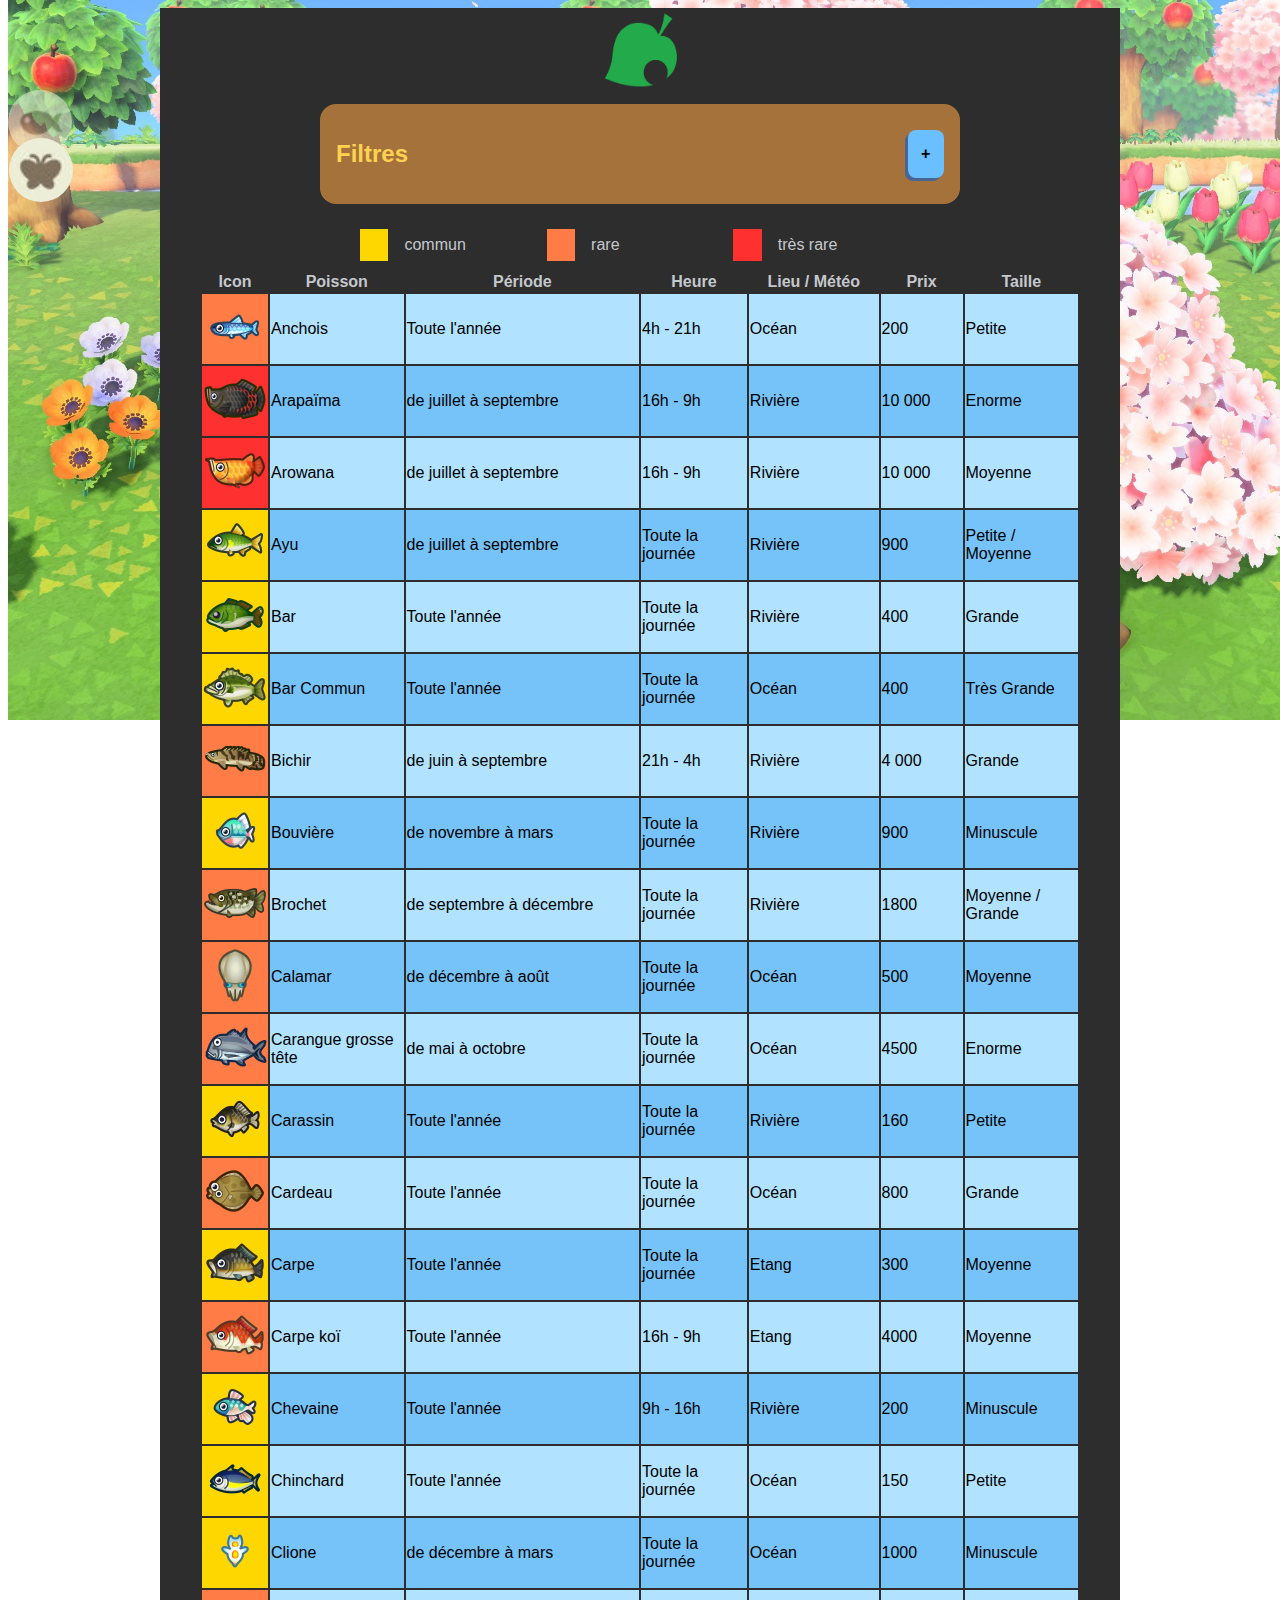
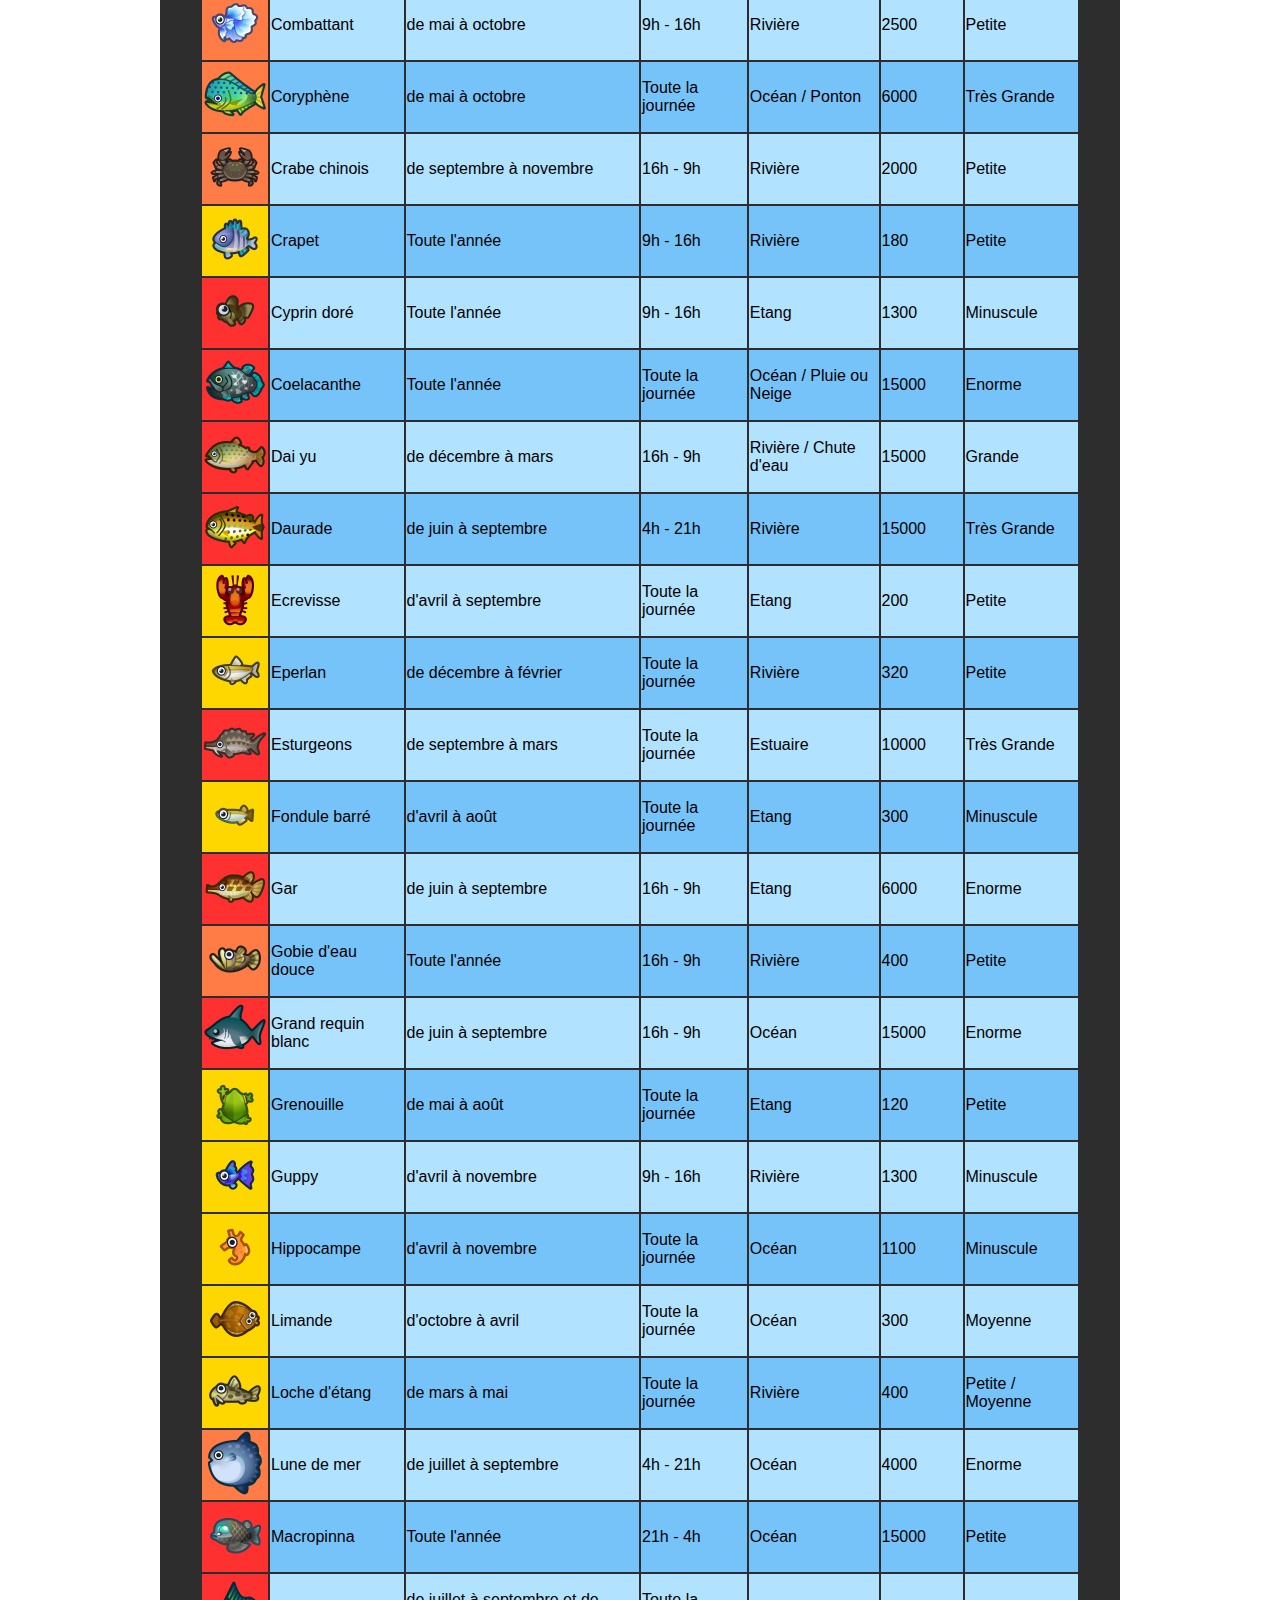
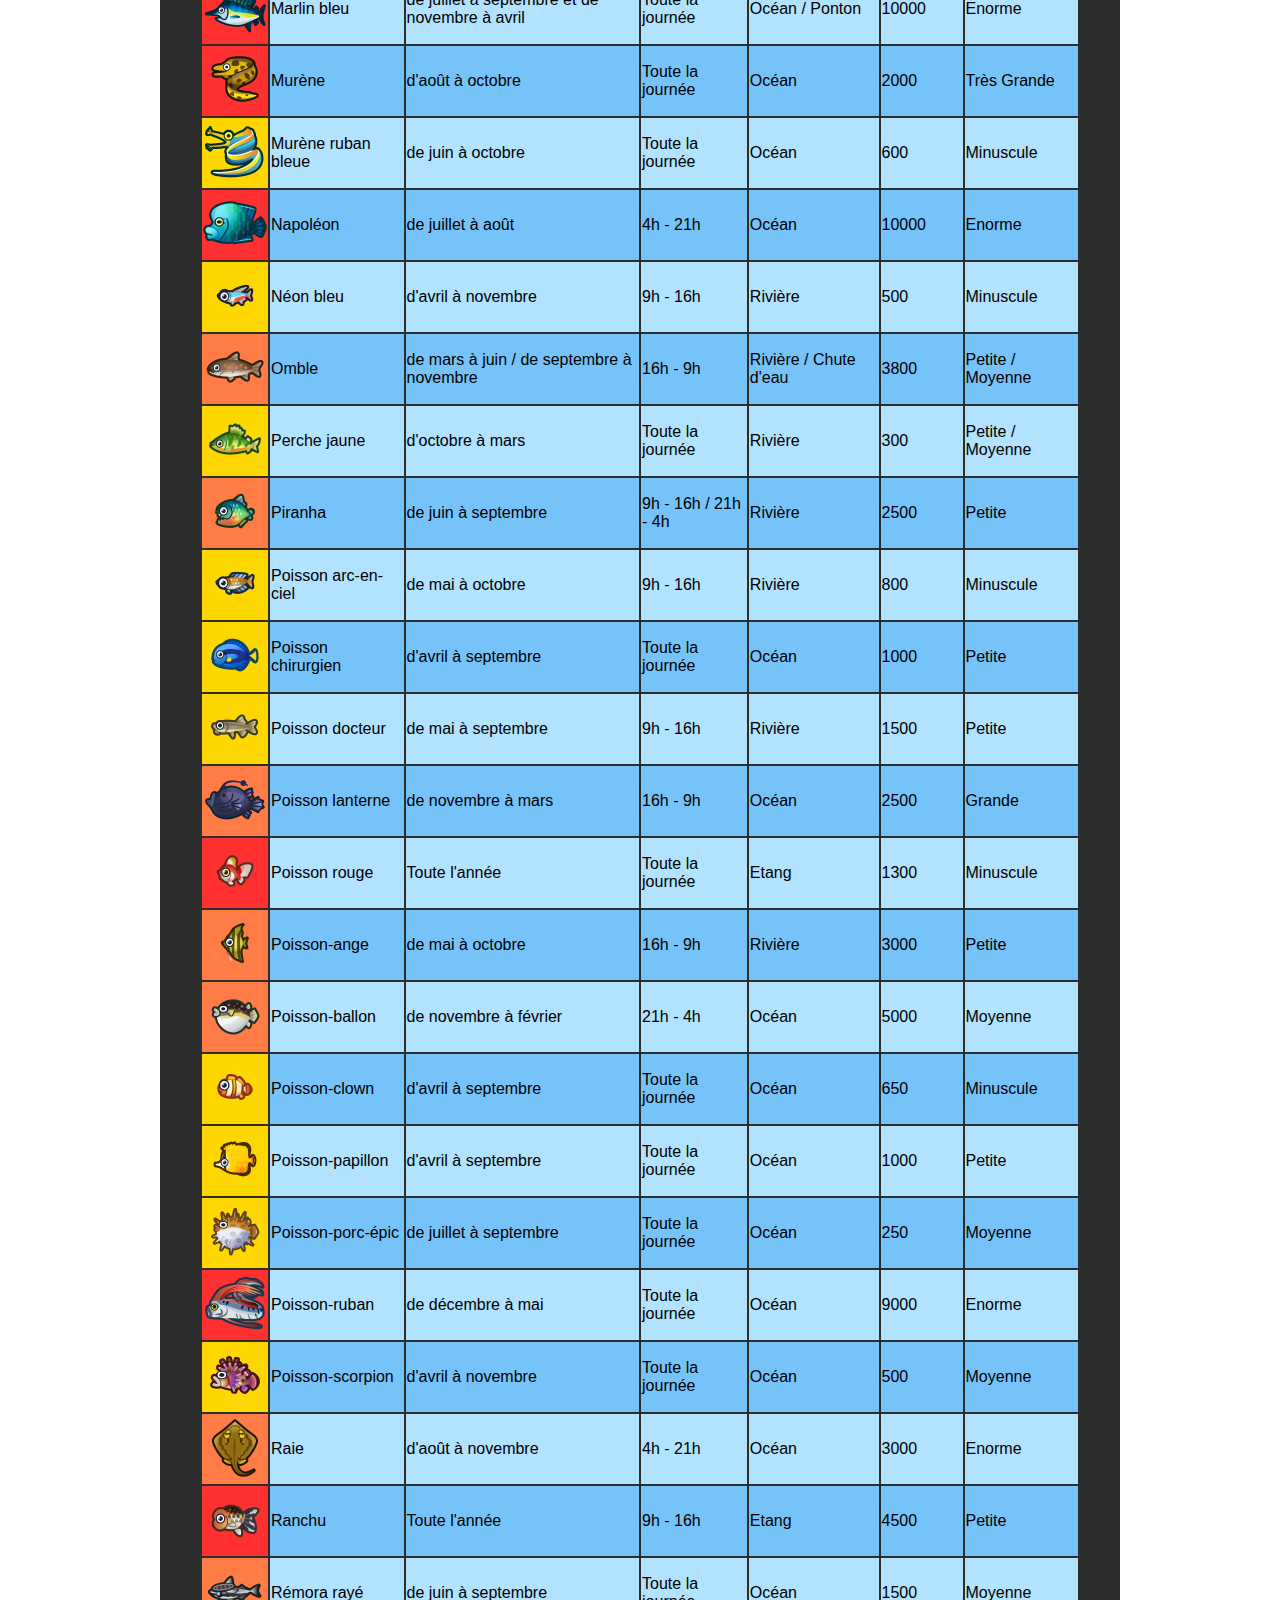
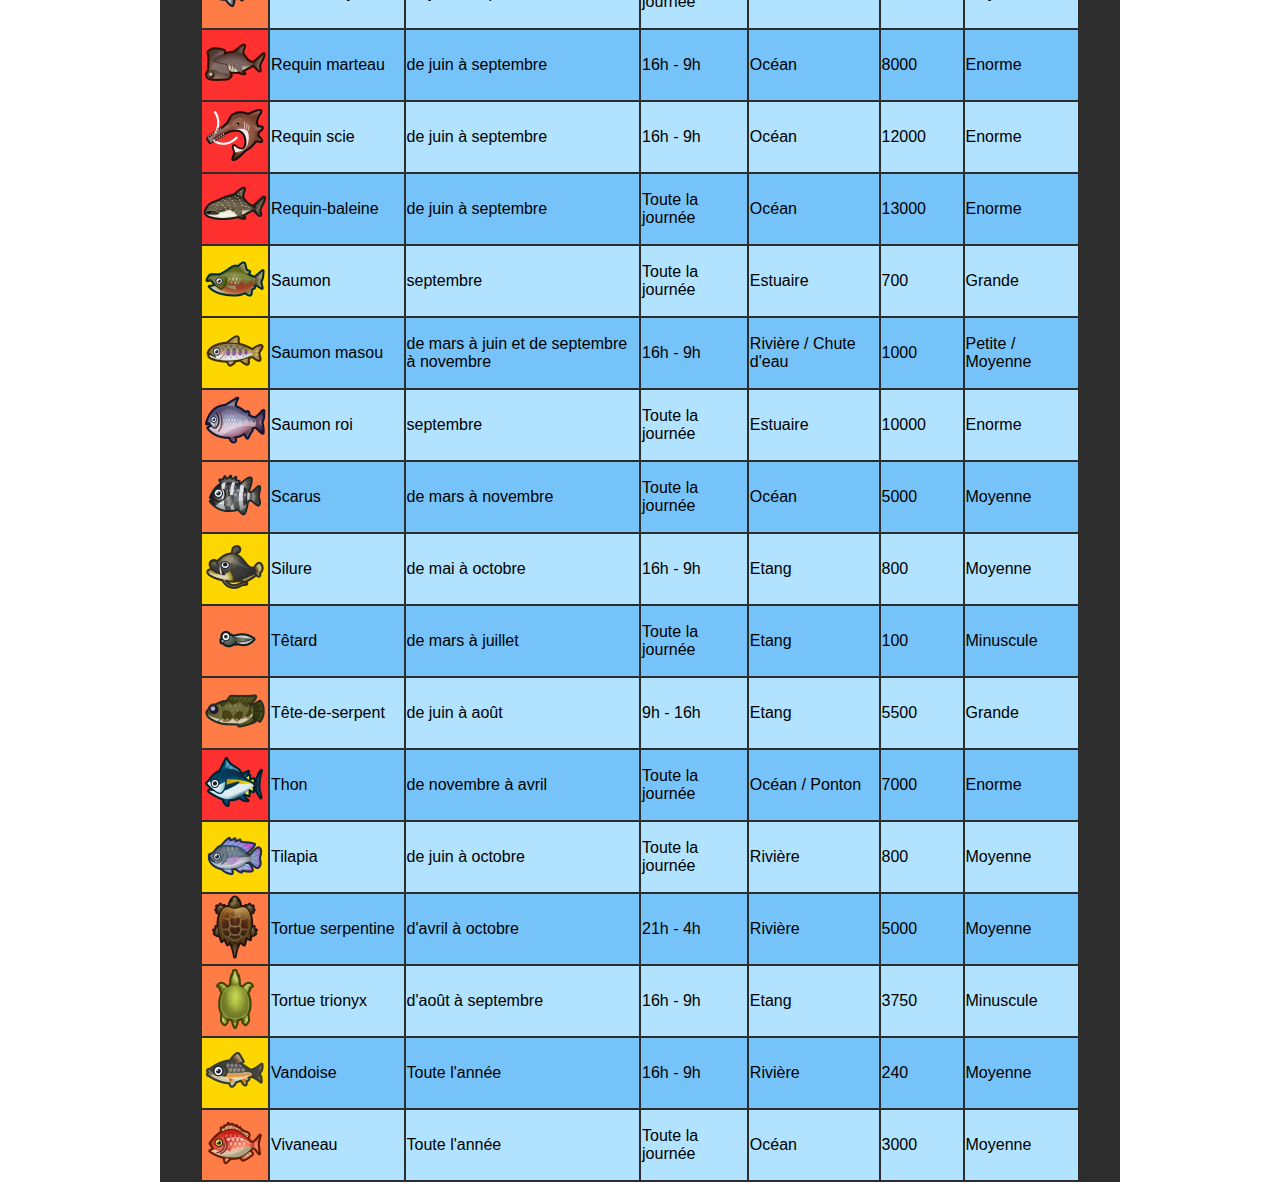
<file: index.html>
<!DOCTYPE html>
<html lang="fr">
<head>
    <meta charset="UTF-8">
    <title>Title</title>
    <link rel="stylesheet" href="style.css">
    <script src="poisson.js"></script>
</head>
<body>
    <div class="container">
    <div>
        <img id="logo" src="img/nook_icon.png" alt="animal crossing logo">
    </div>
    <div class="cn_filtres">
        <div class="filtres">
            <h2 style="width: 35em; color: #fed150">Filtres</h2>
            <button id="buttonExtend" onclick="afficherLesFiltres()">+</button>
        </div>
        <form class="les_filtres" id="les_filtres">
            <label>
                <input type="checkbox" name="Aujourdhui" value="Aujourdhui">Afficher les poissons disponible aujourd'hui
            </label>
            <br>
            <label>
                <input type="checkbox" name="Maintenant" value="Maintenant">Afficher les poissons disponible maintenant
            </label>
            <br>
            <label>
                <select id="lieu">
                    <option value="-1" selected>Lieu d'apparition</option>
                    <option value="0">Océan</option>
                    <option value="1">Rivière</option>
                    <option value="2">Etang</option>
                    <option value="3">Chute d'eau</option>
                    <option value="4">Estuaire</option>
                    <option value="5">Pluie ou Neige</option>
                    <option value="6">Ponton</option>
                </select>
            </label>

            <h4><U>Heure de présence</U></h4>
            <table class="tableau_heure" id="tableau_heure">
                <tbody>
                    <tr>
                        <td><button class="bouton_heure">0h</button></td>
                        <td><button class="bouton_heure">1h</button></td>
                        <td><button class="bouton_heure">2h</button></td>
                        <td><button class="bouton_heure">3h</button></td>
                        <td><button class="bouton_heure">4h</button></td>
                        <td><button class="bouton_heure">5h</button></td>
                    </tr>
                    <tr>
                        <td><button class="bouton_heure">6h</button></td>
                        <td><button class="bouton_heure">7h</button></td>
                        <td><button class="bouton_heure">8h</button></td>
                        <td><button class="bouton_heure">9h</button></td>
                        <td><button class="bouton_heure">10h</button></td>
                        <td><button class="bouton_heure">11h</button></td>
                    </tr>
                    <tr>
                        <td><button class="bouton_heure">12h</button></td>
                        <td><button class="bouton_heure">13h</button></td>
                        <td><button class="bouton_heure">14h</button></td>
                        <td><button class="bouton_heure">15h</button></td>
                        <td><button class="bouton_heure">16h</button></td>
                        <td><button class="bouton_heure">17h</button></td>
                    </tr>
                    <tr>
                        <td><button class="bouton_heure">18h</button></td>
                        <td><button class="bouton_heure">19h</button></td>
                        <td><button class="bouton_heure">20h</button></td>
                        <td><button class="bouton_heure">21h</button></td>
                        <td><button class="bouton_heure">22h</button></td>
                        <td><button class="bouton_heure">23h</button></td>
                    </tr>
                </tbody>
            </table>
            <h4><U>Mois de présence</U></h4>
            <table class="tableau_mois" id="tableau_mois">
                <tbody>
                <tr>
                    <td><button value="0" class="bouton_mois">janvier</button></td>
                    <td><button value="1" class="bouton_mois">février</button></td>
                    <td><button value="2" class="bouton_mois">mars</button></td>
                    <td><button value="3" class="bouton_mois">avril</button></td>
                </tr>
                <tr>
                    <td><button value="4" class="bouton_mois">mai</button></td>
                    <td><button value="5" class="bouton_mois">juin</button></td>
                    <td><button value="6" class="bouton_mois">juillet</button></td>
                    <td><button value="7" class="bouton_mois">août</button></td>
                </tr>
                <tr>
                    <td><button value="8" class="bouton_mois">septembre</button></td>
                    <td><button value="9" class="bouton_mois">octobre</button></td>
                    <td><button value="10" class="bouton_mois">novembre</button></td>
                    <td><button value="11" class="bouton_mois">décembre</button></td>
                </tr>
                </tbody>
            </table>

            <input type="submit" value="Filtrer">
        </form>
    </div>

    <div class="cn_rarete">
        <div class="rarete" style="background-color:#ffd700"></div>
        <p class="rarete_tiltle">commun</p>
        <div class="rarete" style="background-color:#ff7c47"></div>
        <p class="rarete_tiltle">rare</p>
        <div class="rarete" style="background-color:#ff3030"></div>
        <p class="rarete_tiltle">très rare</p>
    </div>
    <div style="margin: 0 auto; width: 14em">
        <button id="suppr_filtres" onclick="clear_filter()">Supprimer les filtres</button>
    </div>
    <table class="tableau">
        <thead>
            <tr>
                <th class="titres_tableau_poisson" onclick="trierParRarete()">Icon</th>
                <th class="titres_tableau_poisson" onclick="trierParNom()">Poisson</th>
                <th>Période</th>
                <th>Heure</th>
                <th class="titres_tableau_poisson" onclick="trierParLieu()">Lieu / Météo</th>
                <th class="titres_tableau_poisson" onclick="trierParPrix()" style="width: 5em">Prix</th>
                <th class="titres_tableau_poisson" onclick="trierParTaille()">Taille</th>
            </tr>
        </thead>
        <tbody id="tab">
        </tbody>
    </table>
    </div>
    <div id="floating_selection">
        <img style="z-index: 3; filter: opacity(50%);" onclick="" id="floating_selection1" src="img/poissons.jpg" alt="icone poisson">
        <a href="insects.html"><img style="z-index: 3; filter: opacity(100%);" onclick="" id="floating_selection2" src="img/insectes.jpg" alt="icone insecte"></a>
    </div>
    <img src="img/Animal-Crossing-fond2.jpg" alt="Animal crossing fond" id="fond">
</body>
</html>
</file>
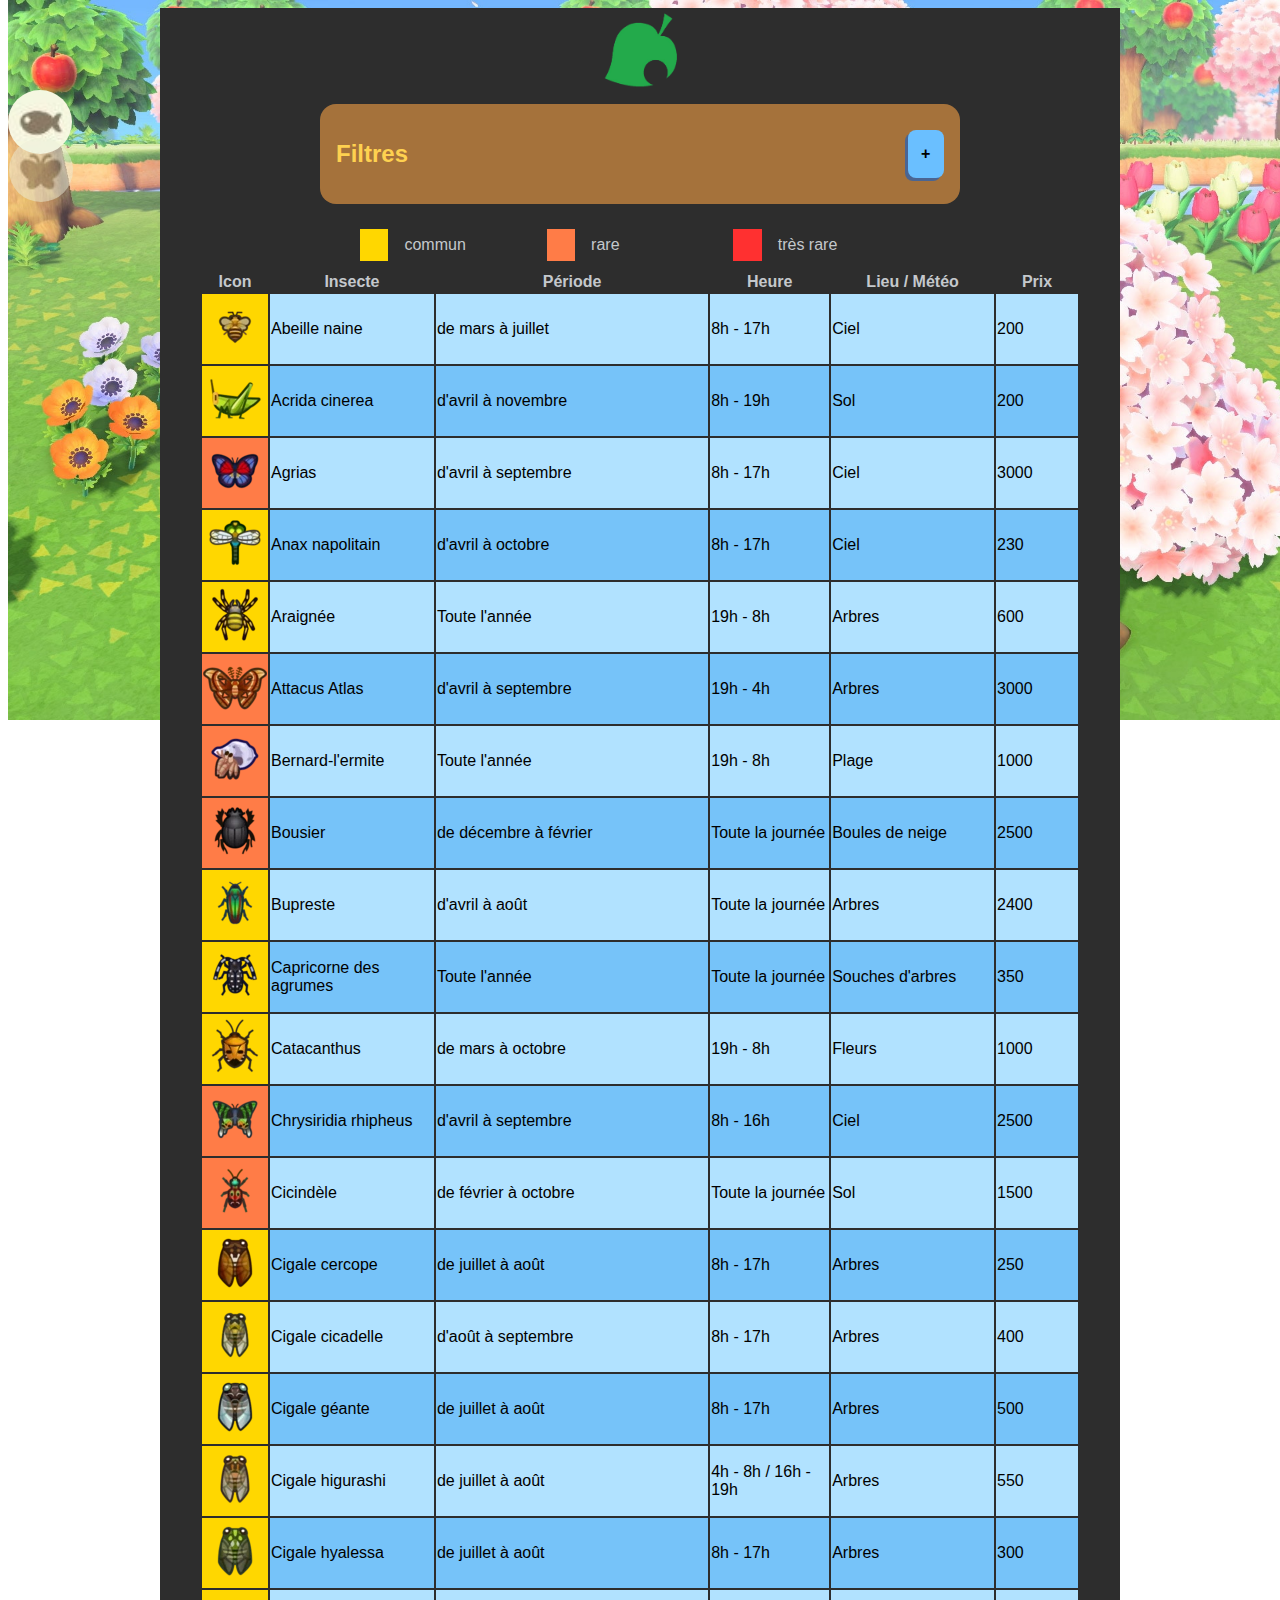
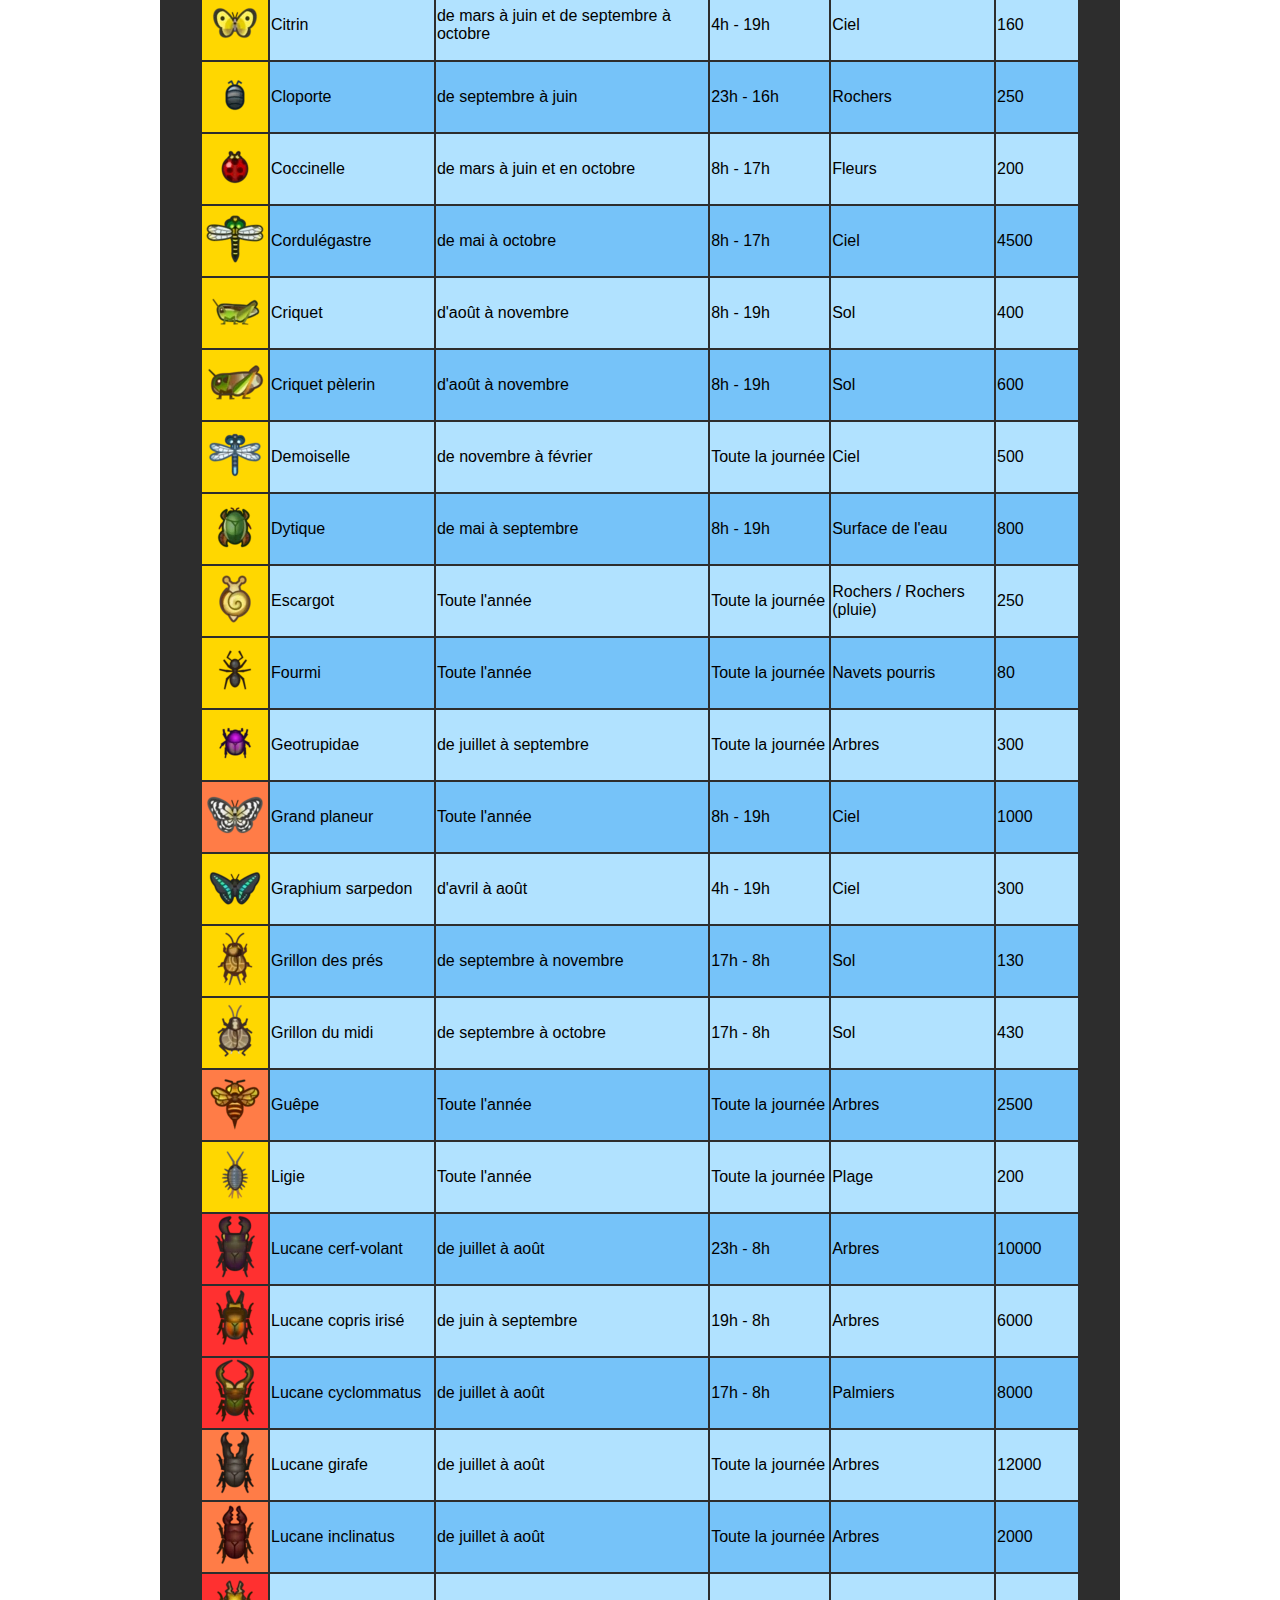
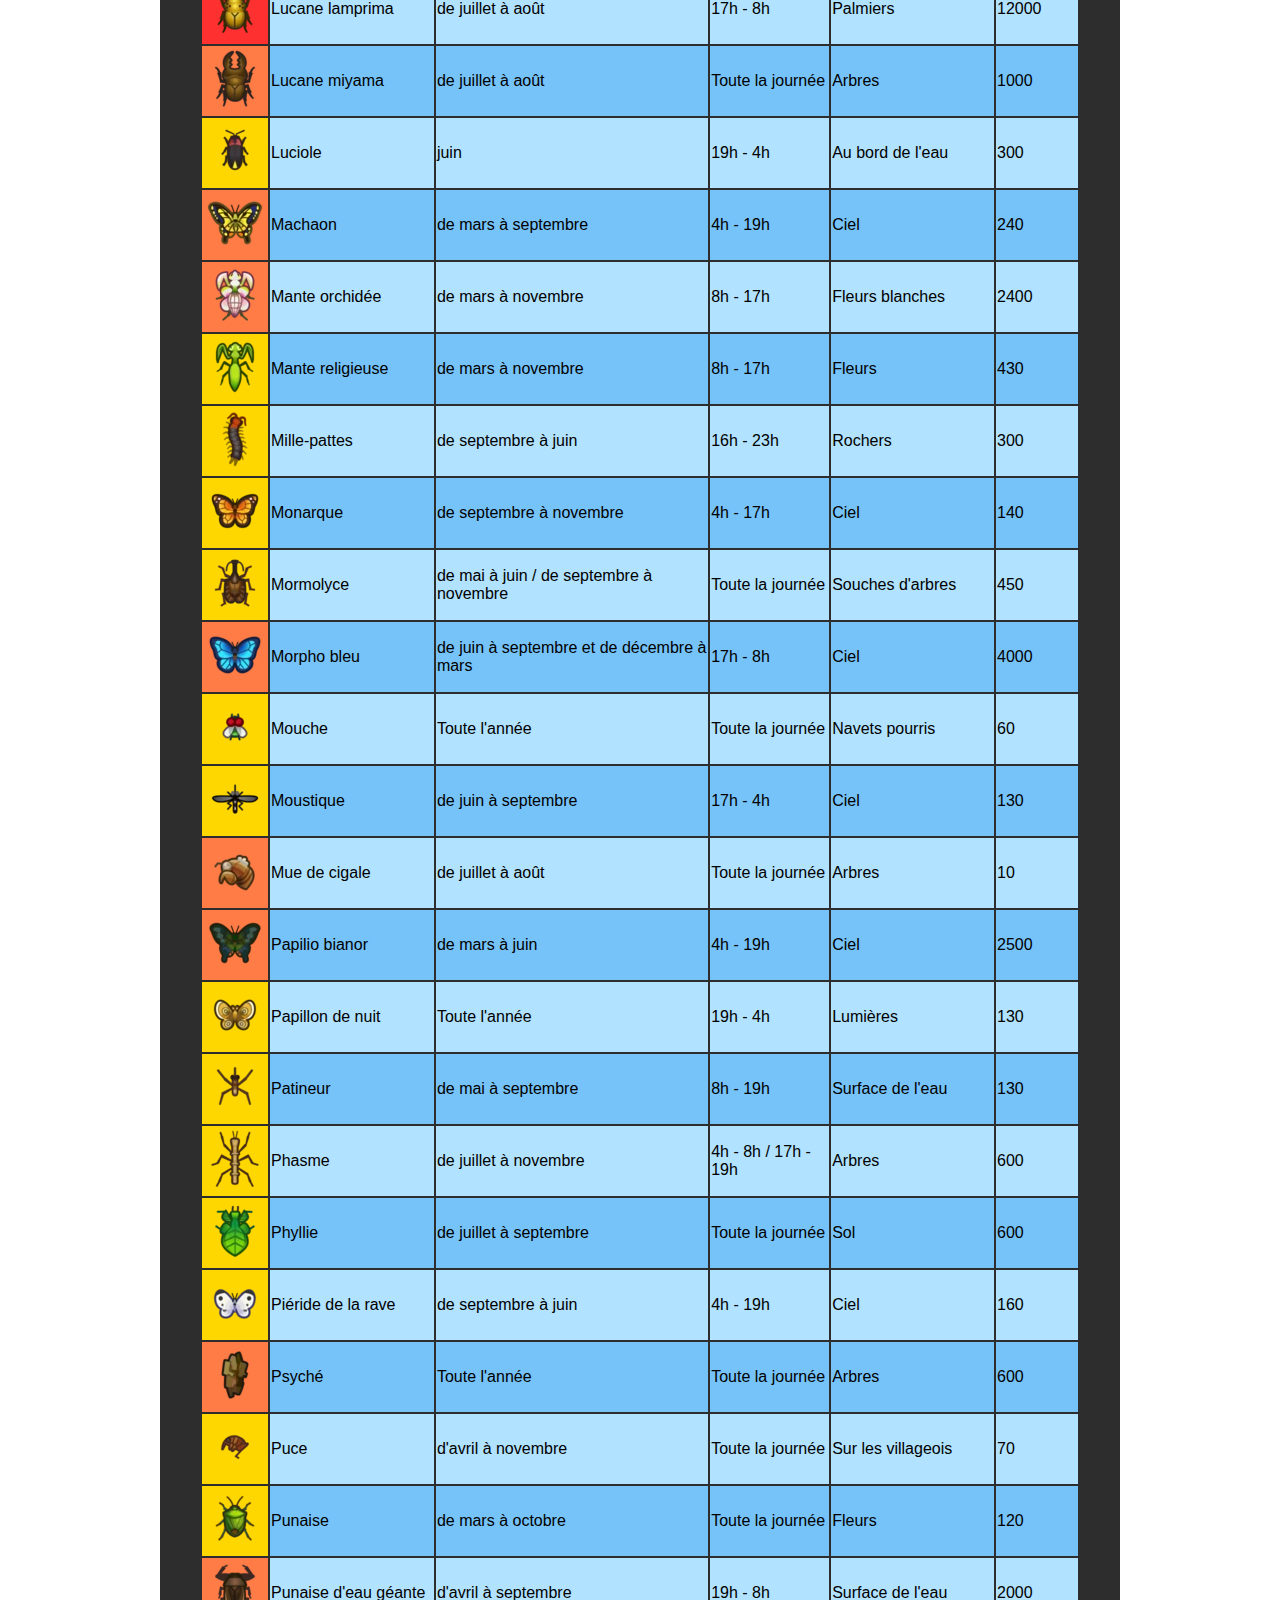
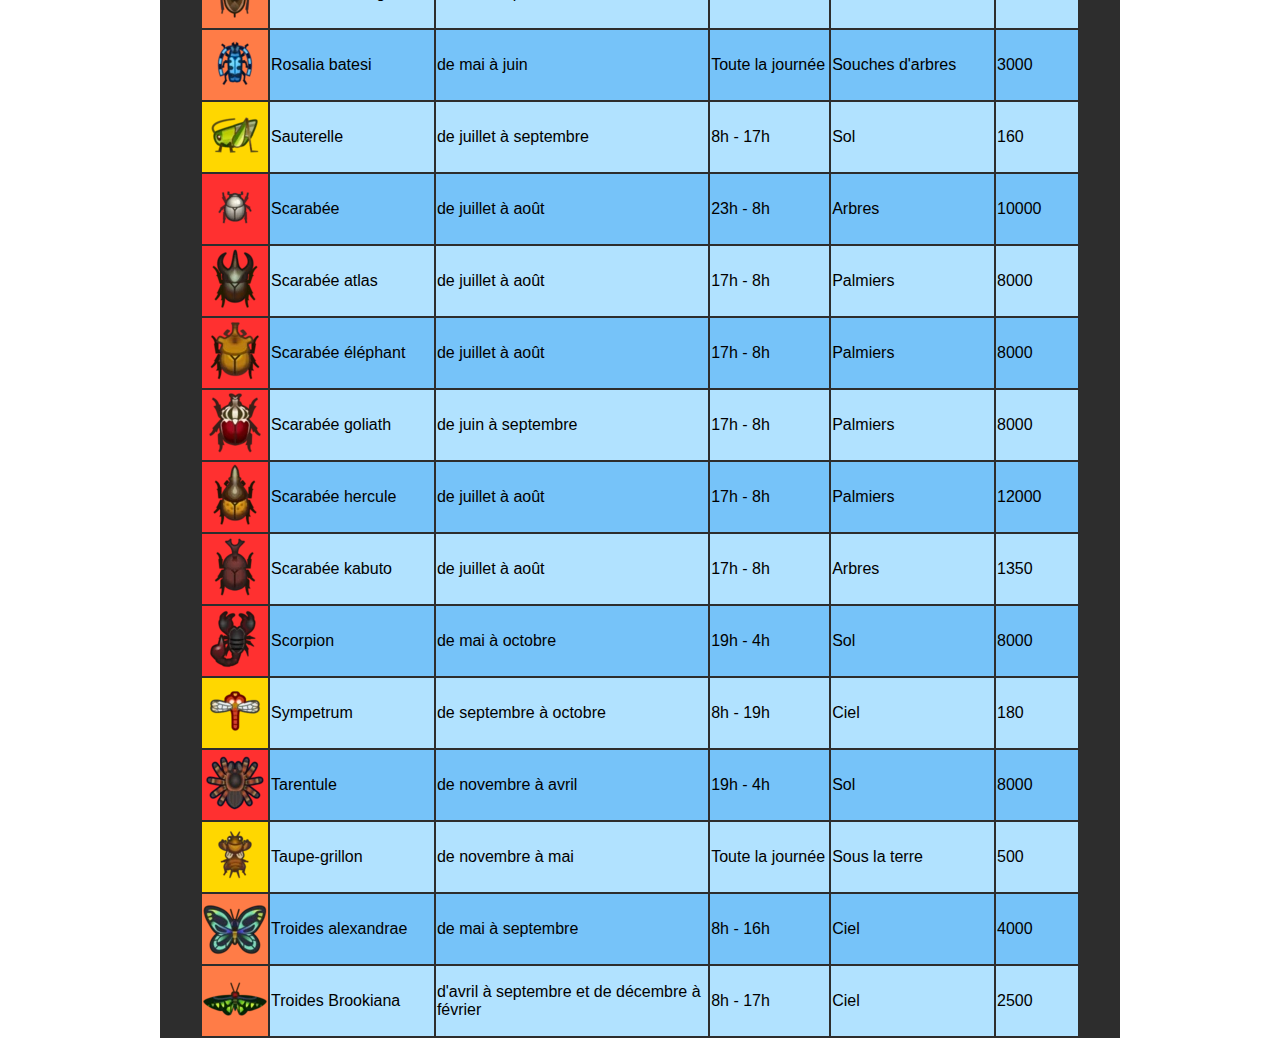
<file: insects.html>
<!DOCTYPE html>
<html lang="fr">
<head>
    <meta charset="UTF-8">
    <title>Title</title>
    <link rel="stylesheet" href="style.css">
    <script src="insects.js"></script>
</head>
<body>
    <div class="container">
        <div>
            <img id="logo" src="img/nook_icon.png" alt="animal crossing logo">
        </div>
        <div class="cn_filtres">
            <div class="filtres">
                <h2 style="width: 35em; color: #fed150">Filtres</h2>
                <button id="buttonExtend" onclick="afficherLesFiltres()">+</button>
            </div>
            <form class="les_filtres" id="les_filtres">
                <label>
                    <input type="checkbox" name="Aujourdhui" value="Aujourdhui">Afficher les poissons disponible aujourd'hui
                </label>
                <br>
                <label>
                    <input type="checkbox" name="Maintenant" value="Maintenant">Afficher les poissons disponible maintenant
                </label>
                <br>
                <label>
                    <select id="lieu">
                        <option value="-1" selected>Lieu d'apparition</option>
                        <option value="0">Ciel</option>
                        <option value="1">Sol</option>
                        <option value="2">Arbres</option>
                        <option value="3">Plage</option>
                        <option value="4">Boules de neige</option>
                        <option value="5">Souches d'arbres</option>
                        <option value="6">Fleurs</option>
                        <option value="7">Rochers</option>
                        <option value="8">Surface de l'eau</option>
                        <option value="9">Rochers (pluie)</option>
                        <option value="10">Navets pourris</option>
                        <option value="11">Fleurs blanches</option>
                        <option value="12">Lumières</option>
                        <option value="13">Sur les villageois</option>
                        <option value="14">Palmiers</option>
                        <option value="15">Sous la terre</option>
                    </select>
                </label>

                <h4><U>Heure de présence</U></h4>
                <table class="tableau_heure" id="tableau_heure">
                    <tbody>
                    <tr>
                        <td><button class="bouton_heure">0h</button></td>
                        <td><button class="bouton_heure">1h</button></td>
                        <td><button class="bouton_heure">2h</button></td>
                        <td><button class="bouton_heure">3h</button></td>
                        <td><button class="bouton_heure">4h</button></td>
                        <td><button class="bouton_heure">5h</button></td>
                    </tr>
                    <tr>
                        <td><button class="bouton_heure">6h</button></td>
                        <td><button class="bouton_heure">7h</button></td>
                        <td><button class="bouton_heure">8h</button></td>
                        <td><button class="bouton_heure">9h</button></td>
                        <td><button class="bouton_heure">10h</button></td>
                        <td><button class="bouton_heure">11h</button></td>
                    </tr>
                    <tr>
                        <td><button class="bouton_heure">12h</button></td>
                        <td><button class="bouton_heure">13h</button></td>
                        <td><button class="bouton_heure">14h</button></td>
                        <td><button class="bouton_heure">15h</button></td>
                        <td><button class="bouton_heure">16h</button></td>
                        <td><button class="bouton_heure">17h</button></td>
                    </tr>
                    <tr>
                        <td><button class="bouton_heure">18h</button></td>
                        <td><button class="bouton_heure">19h</button></td>
                        <td><button class="bouton_heure">20h</button></td>
                        <td><button class="bouton_heure">21h</button></td>
                        <td><button class="bouton_heure">22h</button></td>
                        <td><button class="bouton_heure">23h</button></td>
                    </tr>
                    </tbody>
                </table>
                <h4><U>Mois de présence</U></h4>
                <table class="tableau_mois" id="tableau_mois">
                    <tbody>
                    <tr>
                        <td><button value="0" class="bouton_mois">janvier</button></td>
                        <td><button value="1" class="bouton_mois">février</button></td>
                        <td><button value="2" class="bouton_mois">mars</button></td>
                        <td><button value="3" class="bouton_mois">avril</button></td>
                    </tr>
                    <tr>
                        <td><button value="4" class="bouton_mois">mai</button></td>
                        <td><button value="5" class="bouton_mois">juin</button></td>
                        <td><button value="6" class="bouton_mois">juillet</button></td>
                        <td><button value="7" class="bouton_mois">août</button></td>
                    </tr>
                    <tr>
                        <td><button value="8" class="bouton_mois">septembre</button></td>
                        <td><button value="9" class="bouton_mois">octobre</button></td>
                        <td><button value="10" class="bouton_mois">novembre</button></td>
                        <td><button value="11" class="bouton_mois">décembre</button></td>
                    </tr>
                    </tbody>
                </table>

                <input type="submit" value="Filtrer">
            </form>
        </div>

        <div class="cn_rarete">
            <div class="rarete" style="background-color:#ffd700"></div>
            <p class="rarete_tiltle">commun</p>
            <div class="rarete" style="background-color:#ff7c47"></div>
            <p class="rarete_tiltle">rare</p>
            <div class="rarete" style="background-color:#ff3030"></div>
            <p class="rarete_tiltle">très rare</p>
        </div>
        <div style="margin: 0 auto; width: 14em">
            <button id="suppr_filtres" onclick="clear_filter()">Supprimer les filtres</button>
        </div>
        <table class="tableau">
            <thead>
            <tr>
                <th class="titres_tableau_poisson" onclick="trierParRarete()">Icon</th>
                <th class="titres_tableau_poisson" onclick="trierParNom()">Insecte</th>
                <th>Période</th>
                <th>Heure</th>
                <th class="titres_tableau_poisson" onclick="trierParLieu()">Lieu / Météo</th>
                <th class="titres_tableau_poisson" onclick="trierParPrix()" style="width: 5em">Prix</th>
            </tr>
            </thead>
            <tbody id="tab">
            </tbody>
        </table>
    </div>
    <div id="floating_selection">
        <a href="index.html"><img style="z-index: 4; filter: opacity(100%);" onclick="" id="floating_selection1" src="img/poissons.jpg" alt="icone poisson"></a>
        <img style="z-index: 3; filter: opacity(50%);" onclick="" id="floating_selection2" src="img/insectes.jpg" alt="icone insecte">
    </div>
    <img src="img/Animal-Crossing-fond2.jpg" alt="Animal crossing fond" id="fond">
</body>
</html>
</file>
<file: style.css>
body{
    font-family: arial,sans-serif;
}
h4{
    text-align: center;
}
#fond{
    z-index: -1;
    width: 100%;
    position: fixed;
    top: 0;
}
.container{
    width: 60em;
    margin: 0 auto;
    background-color: #2d2d2d;
}
#buttonExtend{
    width: 3em;
    height: 3em;
    border: none;
    background-color: #6abfff;
    font-size: 1em;
    font-weight: bold;
    margin: auto 0;
    border-radius: 0.5em;
    box-shadow: -3px 3px 0 #4A6593;
}
#logo{
    width: 5em;
    height: 5em;
    margin-left: auto;
    margin-right: auto;
    display: block;
}

.cn_filtres{
    width: 40em;
    margin: 1em auto;
}
.filtres{
    display: flex;
    background-color: #a5723b;
    padding: 1em;
    border-radius: 1em;
}
.cn_rarete{
    display: flex;
    width: 35em;
    margin-left: auto;
    margin-right: auto;
    color: #c4c8cc;
}
.rarete{
    width: 2em;
    height: 2em;
    margin-top: auto;
    margin-bottom: auto;
}
.rarete_tiltle{
    width: 10em;
    margin-left: 1em;
}

.tableau{
    width: 55em;
    margin: 0 auto;
}
.poisson_icon{
    width: 4em;
    height: 4em;
}
.titres_tableau_poisson{
    cursor: pointer;
}
.les_filtres{
    display: none;
    padding: 2em;
    background-color: #e7d0a6;
    border-radius: 1em;
}
.les_filtres *{
    margin-top: 1em;
}
.tableau_heure{
    border-collapse: collapse;
    width: 20em;
    margin: 1em auto;
}
.tableau_heure td{
    /*border: 1px solid black;*/
    padding: 0;
}
.tableau_mois{
    border-collapse: collapse;
    width: 20em;
    margin: 0 auto;
}
.tableau_mois td{
    /*border: 1px solid black;*/
    padding: 0;
}
.bouton_heure{
    width: 4em;
    height: 2em;
    border: none;
    margin: 0;
}
.bouton_mois{
    width: 6em;
    height: 2em;
    border: none;
    margin: 0;
}
#suppr_filtres{
    width: 15em;
    padding: 0.5em;
    border: none;
    background-color: #89b043;
    color: white;
    display: none;
}
#suppr_filtres:hover{
    background-color: #a0bf68;
}
#floating_selection img{
    width: 4em;
    height: 4em;
    border-radius: 50%;
}
#floating_selection{
    position: fixed;
    top: 10%;
    z-index: 2;
}
#floating_selection1{
    z-index: 3;
    filter: opacity(50%);
}
#floating_selection2{
    z-index: 4;
    position: relative;
    left: -67px;
    top: 3em;
}
thead{
    color: #c4c8cc;
}
</file>
